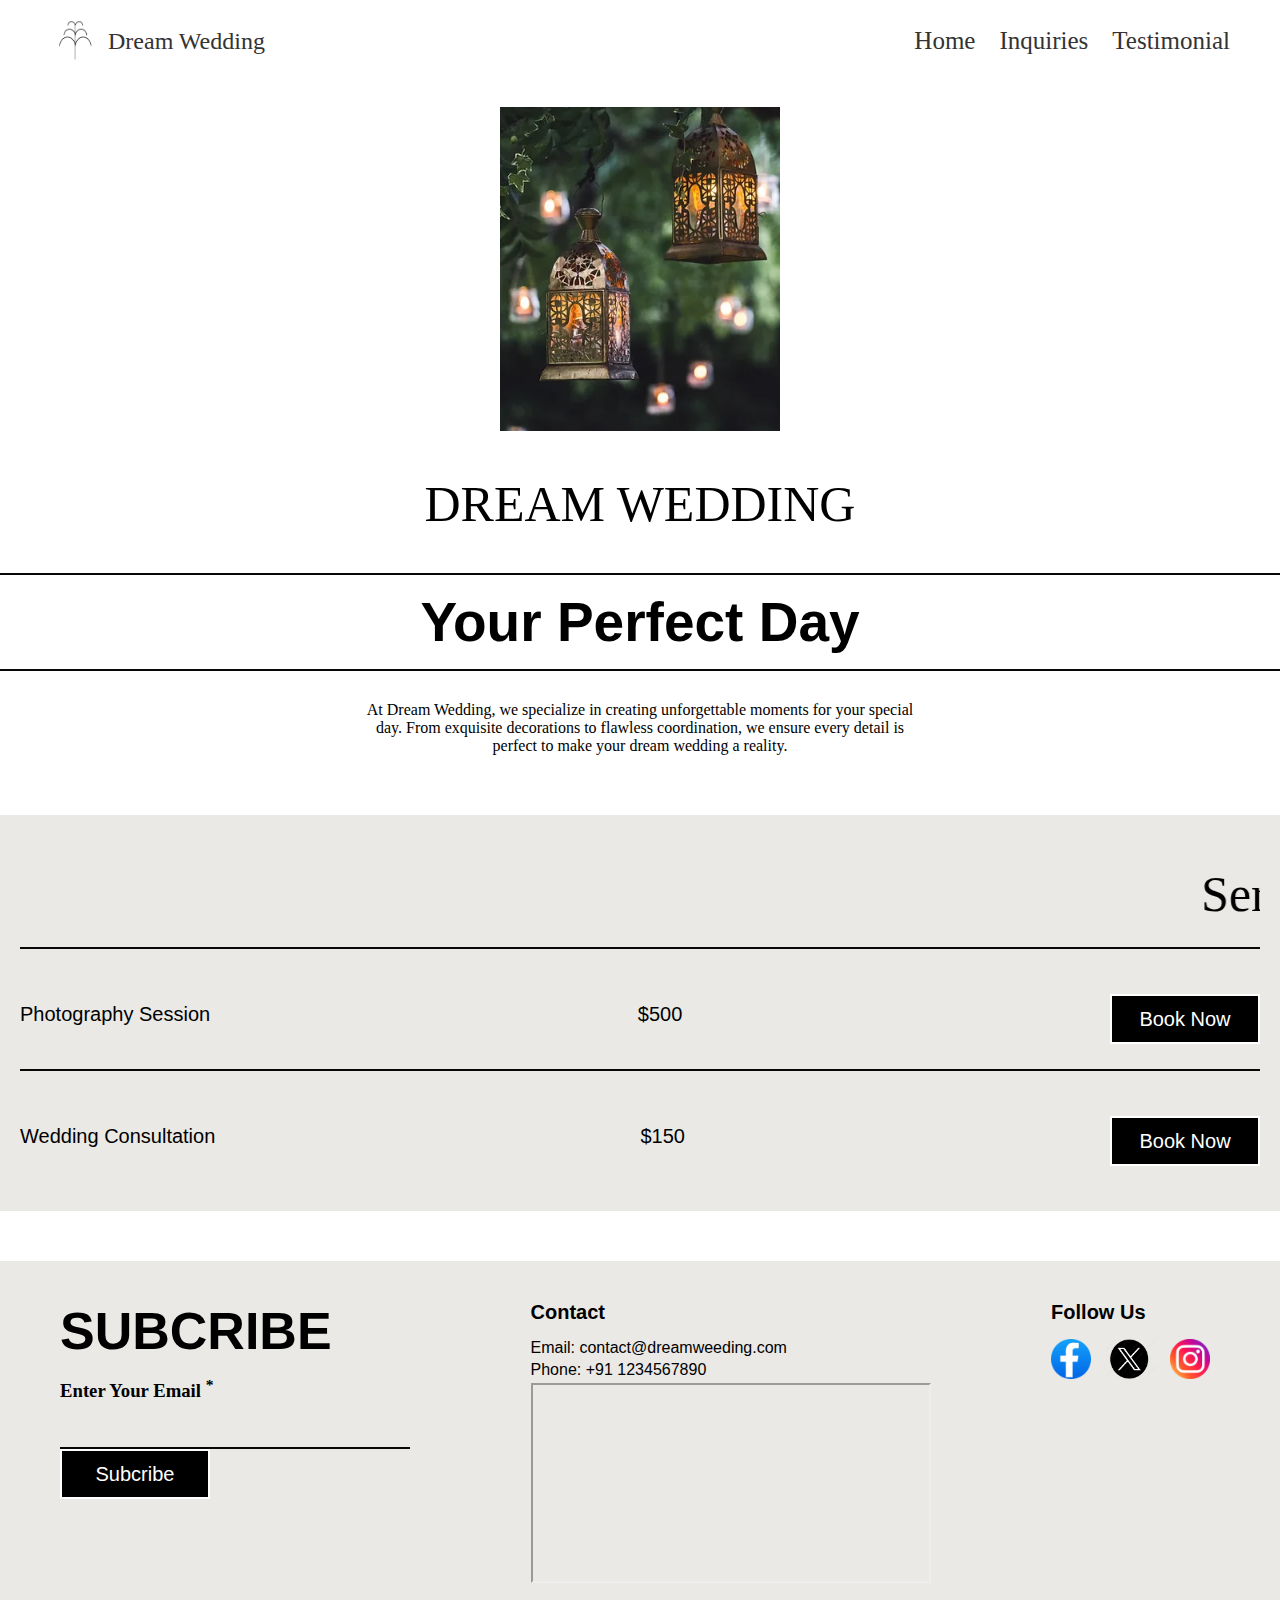
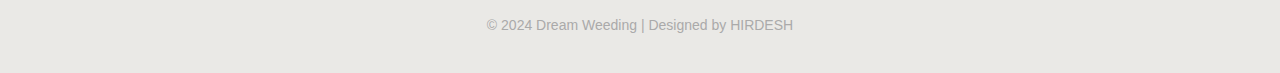
<file: index.html>
<!DOCTYPE html>
<html lang="en">
<head>
    <meta charset="UTF-8">
    <meta name="viewport" content="width=device-width, initial-scale=1.0">
    <title>Dream Wedding</title>
    <link rel="icon" href="logo.png">
    <link rel="stylesheet" href="styles.css">
</head>
<body>
    <!-- HEADER -->
    <header>
        <div class="logo">
            <span>
                <img src="logo.png" alt="logo" width="50" height="50">
            </span>
            <span class="logo-text">Dream Wedding</span>
        </div>
        <nav>
            <a href="index.html">Home</a>
            <a href="Inquiries.html">Inquiries</a>
            <a href="test.html">Testimonial</a>
        </nav>
    </header>

    <!-- MAIN IMAGE -->
    <div class="mi" style="text-align: center;">
        <img src="image.jpg" alt="IMAGE" width="280" height="324">
    </div>

    <!-- COMPANY NAME -->
    <div class="cname">
        <p>DREAM WEDDING</p>
    </div>
    
    <hr style="border: 1px solid rgb(7, 7, 7);">
    
    <!-- SECTION TITLE -->
    <h2 id="title">Your Perfect Day</h2>
    
    <hr style="border: 1px solid rgb(7, 7, 7);">
    
    <!-- PARAGRAPH DESCRIPTION -->
    <p id="para" style="text-align: center; font-size: 16px; font-family: 'Times New Roman', serif;">
        At Dream Wedding, we specialize in creating unforgettable moments for your special <br>
        day. From exquisite decorations to flawless coordination, we ensure every detail is<br>
        perfect to make your dream wedding a reality.
    </p>

    <!-- SERVICES SECTION -->
    <div class="service">
        <marquee class="marq">Services</marquee>
        
        <hr style="border: 1px solid rgb(7, 7, 7);">
        
        <!-- FIRST SERVICE -->
        <div class="first">
            <p>Photography Session</p>
            <p id="p1">$500</p>
            <button id="b1" type="submit">Book Now</button>
        </div>
        
        <hr style="border: 1px solid rgb(7, 7, 7);">
        
        <!-- SECOND SERVICE -->
        <div class="second">
            <p>Wedding Consultation</p>
            <p id="p2">$150</p>
            <button id="b2" type="submit">Book Now</button>
        </div>
    </div>

    <!-- FOOTER -->
    <footer class="footer" action="/submit">
        <div class="footer-container">
            <div class="footer-section about">
                <h2 style="font-size:52px;">SUBCRIBE</h2>
                <h3 style="font-family:Agency FB">Enter Your Email <sup> * </sup></h3>
                <input class="input" type="Email"  required><hr style="border: 1px solid rgb(7, 7, 7);">
                <button type="Submit" class ="submit" >Subcribe</button>
            </div>
            
            <div class="footer-section contact">
                <h2>Contact</h2>
                <a href="mailto:hirdeshhkumar2005@gmail.com">Email: contact@dreamweeding.com</a>
                <p>Phone: +91 1234567890</p>
                <iframe src="https://www.google.com/maps/embed?pb=!1m18!1m12!1m3!1d14283.638713588869!2d77.18293802136797!3d28.55024633663328!2m3!1f0!2f0!3f0!3m2!1i1024!2i768!4f13.1!3m3!1m2!1s0x390ce210242d797b%3A0xac6d819d2f1aeb6e!2sHauz%20Khas!5e1!3m2!1sen!2sin!4v1728733487108!5m2!1sen!2sin" 
                width="400" height="200"></iframe>
            </div>

        <div class="footer-section social">
            <h2>Follow Us</h2>
            <a href="https://www.facebook.com/"><img src="fb.png" alt="Facebook"height="40px" width="40px"></a>
            <a href="https://twitter.com/"><img src="x.png" alt="X"height="40px" width="50px"></a>
            <a href="https://www.instagram.com/"><img src="insta.png" alt="Instagram"height="40px" width="40px"></a>
        </div>
        </div>

        <div class="footer-bottom">
            &copy; 2024 Dream Weeding | Designed by HIRDESH
        </div>
    </footer>

</body>
</html>
</file>
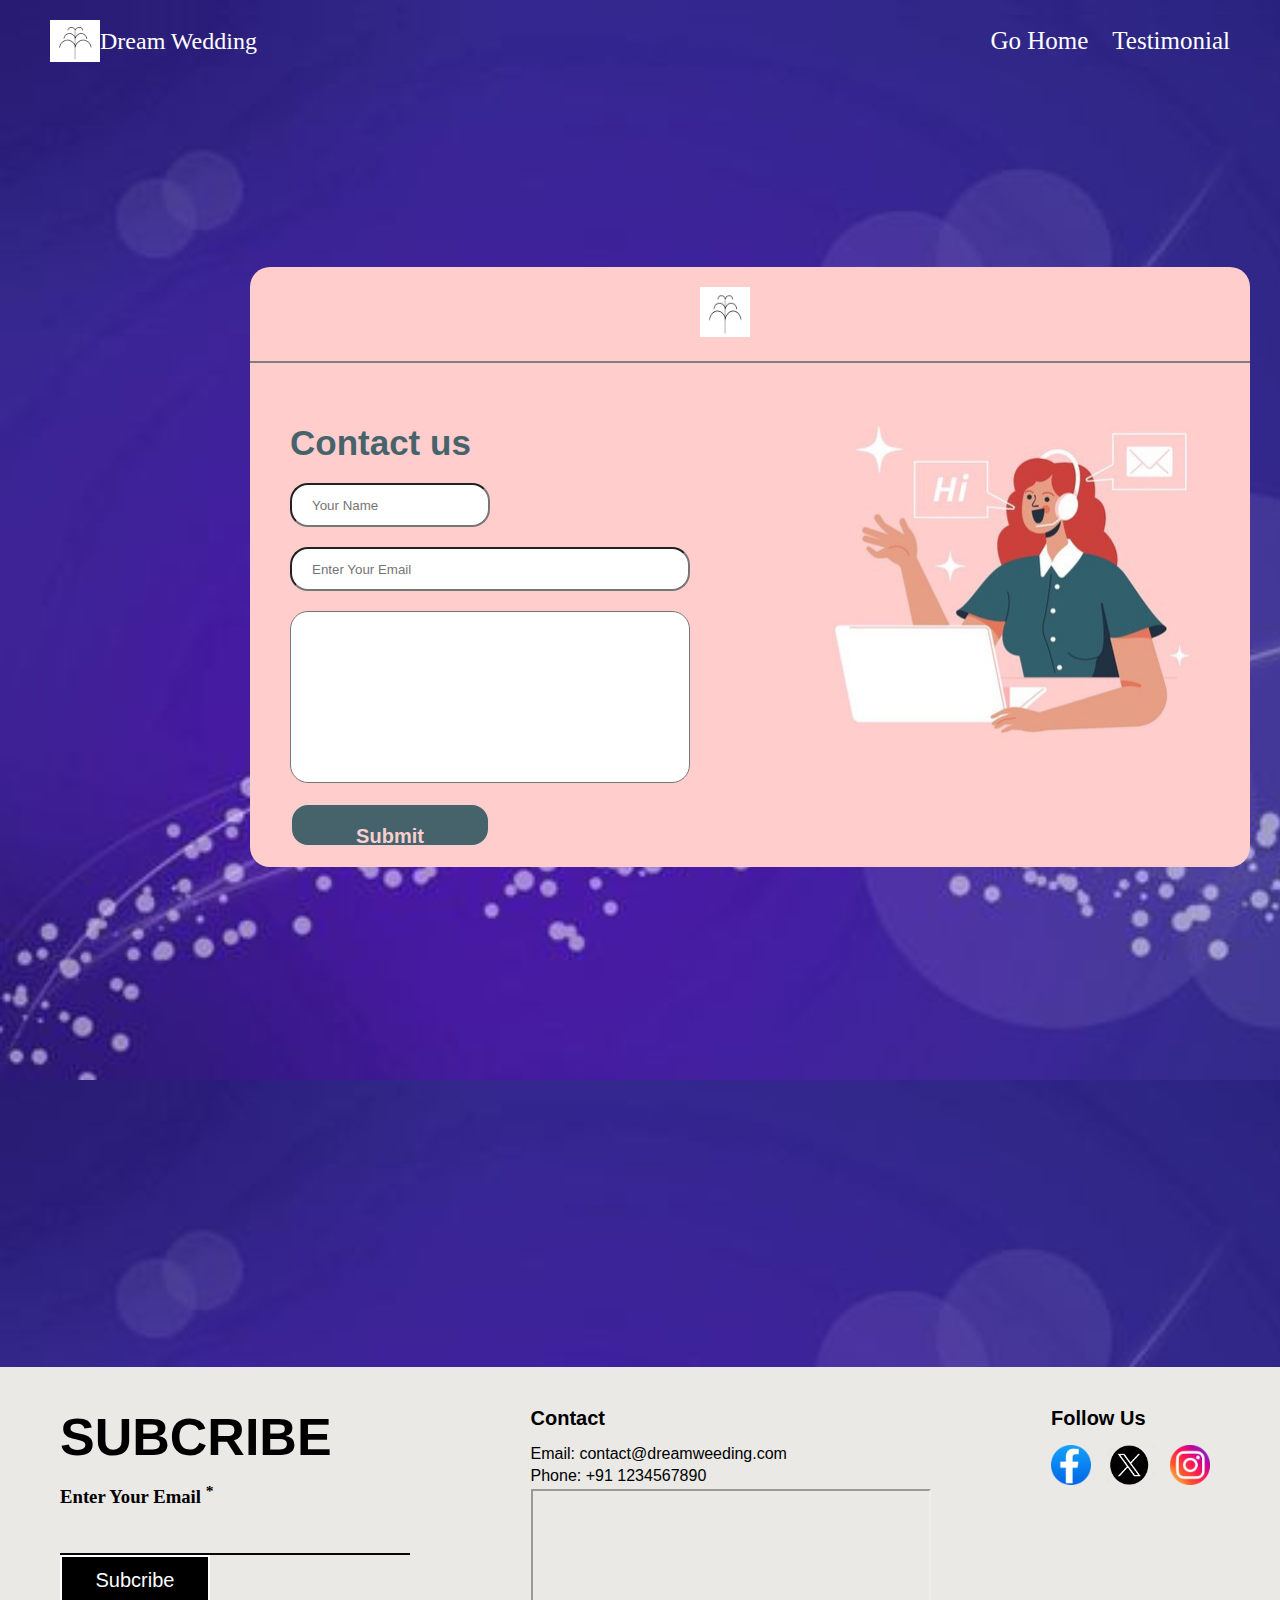
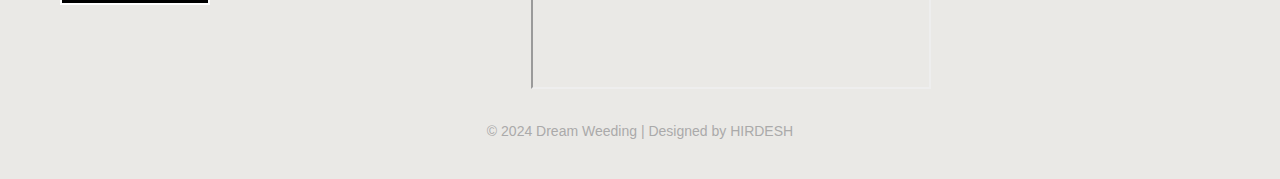
<file: Inquiries.html>
<!DOCTYPE html>
<html lang="en">
<head>
    <meta charset="UTF-8">
    <meta name="viewport" content="width=device-width, initial-scale=1.0">
    <title>Dream Wedding</title>
    <link rel="icon" href="logo.png">
    <link rel="stylesheet" href="styles.css">
</head>
<body style="background-image: url(inquirybg.jpg);">
    <header style="background-image: url(inquirybg.jpg);">
        <div class="logo">
 <img src ="logo.png" alt ="logo" width =50,hieght =50>
            <span class="logo-text" style="color:white">Dream Wedding</span>
        </div>
        <nav>
            <a style="color:white" href="index.html">Go Home</a>
            <a style="color:white" href="test.html">Testimonial</a>
        </nav>
    </header>
    <!--main-->
    <form class="container-form" action="/submit">
        <a href ="index.html"><img src ="logo.png" alt ="logo" width =50px height=50px></a>   
        <hr style="border-style: solid;">
        <h1>Contact us</h1>
        <input type="text" id="name"placeholder="Your Name" required/>
        <input type="email" id="email" placeholder="Enter Your Email"required/>
        <textarea id="message" required> </textarea>
        <button type="submit" class="submit">Submit</button>
        
    </form>
   
   <!-- FOOTER -->
   <footer class="footer">
    <div class="footer-container">
        <div class="footer-section about" action= "/submit">
            <h2 style="font-size:52px;">SUBCRIBE</h2>
            <h3 style="font-family:Agency FB">Enter Your Email <sup> * </sup></h3>
            <input class="input" type="email" required/><hr style="border: 1px solid rgb(7, 7, 7);">
            <button type="Submit" class ="submit">Subcribe</button>
        </div>
        
        <div class="footer-section contact">
            <h2>Contact</h2>
            <a href="mailto:hirdeshhkumar2005@gmail.com">Email: contact@dreamweeding.com</a>
            <p>Phone: +91 1234567890</p>
            <iframe src="https://www.google.com/maps/embed?pb=!1m18!1m12!1m3!1d14283.638713588869!2d77.18293802136797!3d28.55024633663328!2m3!1f0!2f0!3f0!3m2!1i1024!2i768!4f13.1!3m3!1m2!1s0x390ce210242d797b%3A0xac6d819d2f1aeb6e!2sHauz%20Khas!5e1!3m2!1sen!2sin!4v1728733487108!5m2!1sen!2sin" 
            width="400" height="200"></iframe>
        </div>

        <div class="footer-section social">
            <h2>Follow Us</h2>
            <a href="https://www.facebook.com/"><img src="fb.png" alt="Facebook"height="40px" width="40px"></a>
            <a href="https://twitter.com/"><img src="x.png" alt="X"height="40px" width="50px"></a>
            <a href="https://www.instagram.com/"><img src="insta.png" alt="Instagram"height="40px" width="40px"></a>
        </div>
    </div>

    <div class="footer-bottom">
        &copy; 2024 Dream Weeding | Designed by HIRDESH
    </div>
</footer>
</body>
</html>
</file>
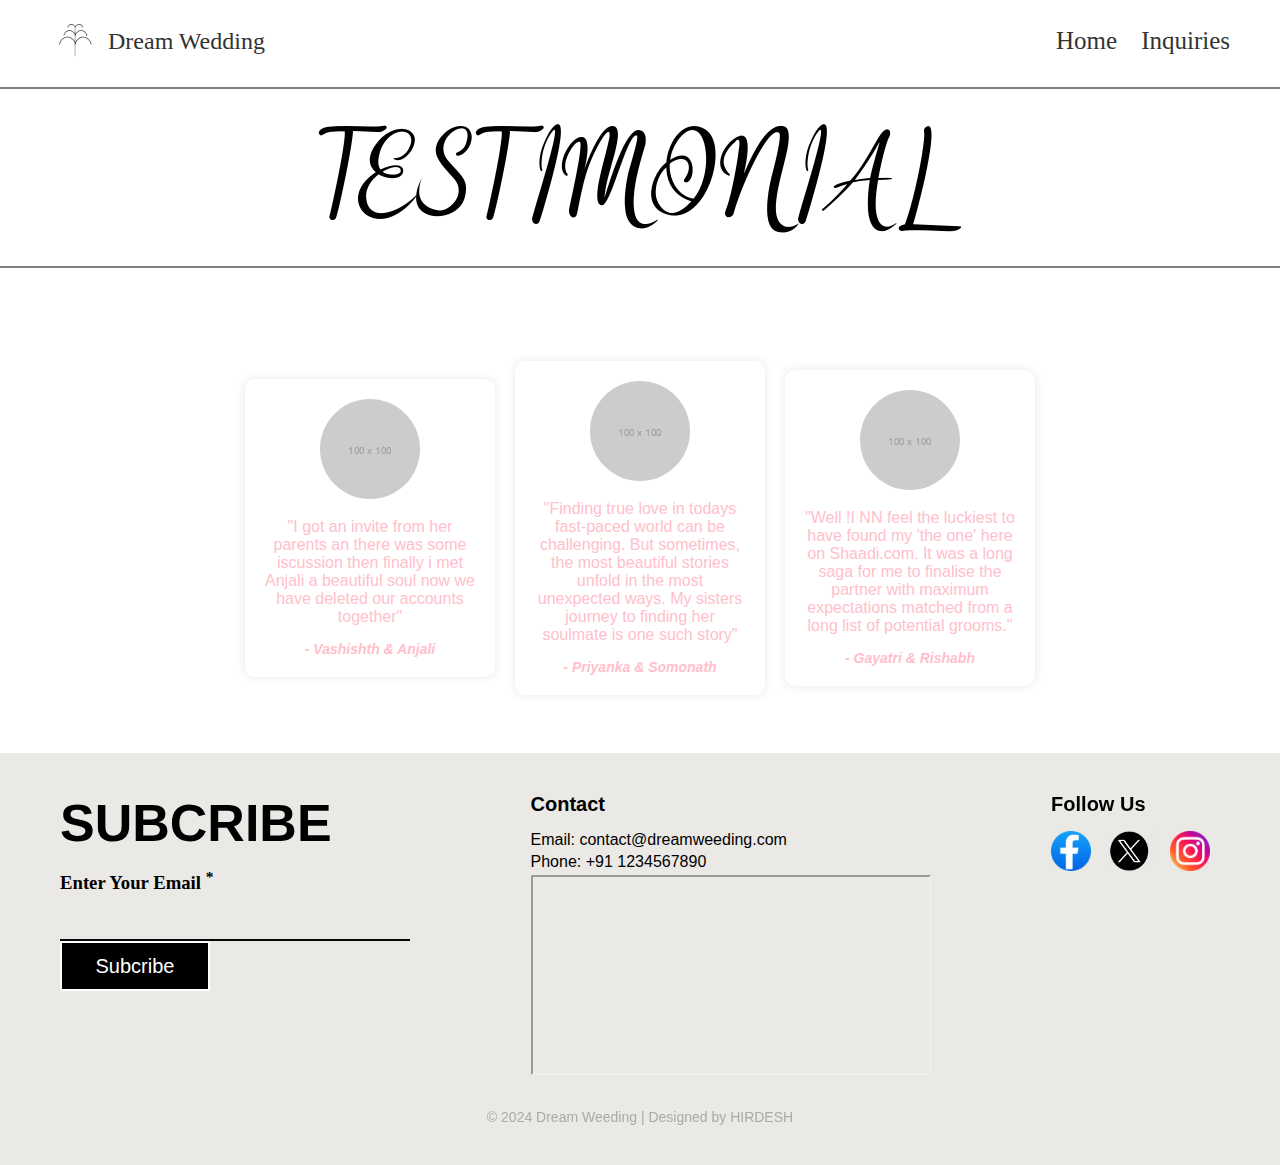
<file: test.html>
<!DOCTYPE html>
<html lang="en">
<head>
    <meta charset="UTF-8">
    <meta name="viewport" content="width=device-width, initial-scale=1.0">
    <title>Dream Wedding</title>
    <link rel="icon" href="logo.png">
    <link rel="stylesheet" href="styles.css">
</head>
<body>
    <header>
        <div class="logo">
  <span>
    <img src ="logo.png" alt ="logo" width =50 hieght =50>
</span>
            <span class="logo-text">Dream Wedding</span>
        </div>
        <nav>
            <a href="index.html">Home</a>
            <a href="Inquiries.html">Inquiries</a>
            
        </nav>
    </header>
 
    <hr id="hr1">

    <div>

    <h2 id = heading><img src="test.jpg" alt="testimonial"></h2>
    <hr id="hr1">
    <div class="testimonial-section">
        <div class="testimonial-card">
            <img src="100.png" alt="img1" class="testimonial-img">
            <p class="testimonial-text">"I got an invite from her parents an there was some iscussion then finally i met Anjali a beautiful soul now we have deleted our accounts together"</p>
            <h4 class="testimonial-author">- Vashishth & Anjali</h4>
        </div>
        <div class="testimonial-card">
            <img src="100.png" alt="img2" class="testimonial-img">
            <p class="testimonial-text">"Finding true love in todays fast-paced world can be challenging. But sometimes, the most beautiful stories unfold in the most unexpected ways. My sisters journey to finding her soulmate is one such story"</p>
            <h4 class="testimonial-author">- Priyanka & Somonath</h4>
        </div>
        <div class="testimonial-card">
            <img src="100.png" alt="img3" class="testimonial-img">
            <p class="testimonial-text">"Well !I NN feel the luckiest to have found my 'the one' here on Shaadi.com. It was a long saga for me to finalise the partner with maximum expectations matched from a long list of potential grooms."</p>
            <h4 class="testimonial-author">- Gayatri & Rishabh</h4>
        </div>
    </div>
    </div>
   <!-- FOOTER -->
   <footer class="footer" action="/submit">
    <div class="footer-container">
        <div class="footer-section about">
            <h2 style="font-size:52px;">SUBCRIBE</h2>
            <h3 style="font-family:Agency FB">Enter Your Email <sup> * </sup></h3>
            <input class="input" type="Email"  required><hr style="border: 1px solid rgb(7, 7, 7);">
            <button type="Submit" class ="submit">Subcribe</button>
        </div>
        
        <div class="footer-section contact">
            <h2>Contact</h2>
            <a href="mailto:hirdeshhkumar2005@gmail.com">Email: contact@dreamweeding.com</a>
            <p>Phone: +91 1234567890</p>
             <iframe src="https://www.google.com/maps/embed?pb=!1m18!1m12!1m3!1d14283.638713588869!2d77.18293802136797!3d28.55024633663328!2m3!1f0!2f0!3f0!3m2!1i1024!2i768!4f13.1!3m3!1m2!1s0x390ce210242d797b%3A0xac6d819d2f1aeb6e!2sHauz%20Khas!5e1!3m2!1sen!2sin!4v1728733487108!5m2!1sen!2sin" 
            width="400" height="200"></iframe>
        </div>

        <div class="footer-section social">
            <h2>Follow Us</h2>
            <a href="https://www.facebook.com/"><img src="fb.png" alt="Facebook"height="40px" width="40px"></a>
            <a href="https://twitter.com/"><img src="x.png" alt="X"height="40px" width="50px"></a>
            <a href="https://www.instagram.com/"><img src="insta.png" alt="Instagram"height="40px" width="40px"></a>
        </div>
    </div>

    <div class="footer-bottom">
        &copy; 2024 Dream Weeding | Designed by HIRDESH
    </div>
</footer>
</body>
</html>
</file>
<file: styles.css>
* {
    margin: 0;
    padding: 0;
    box-sizing: border-box;
}

body {
    font-family: Arial, sans-serif;
}

/* Header */
header {
    height: 52px;
    border-width:52px;
    display: flex;
    justify-content: space-between;
    align-items: center;
    padding: 10px 50px;
    background-color: #fff;
    font-family: "Agency FB";
    margin-bottom: 15px;
    margin-top: 15px;
}


/* Main Image */
.mi {
    margin-top: 40px;
    margin-bottom: 40px;
    text-align: center;
}

/* Company Name */
.cname {
    font-family: Algerian;
    font-size: 50px;
    text-align: center;
    margin-top: 40px;
    margin-bottom: 40px;
}

/* Section Title */
#title {
    text-align: center;
    padding-top: 15px;
    padding-bottom: 15px;
}

/* Paragraph */
#para {
    padding-top: 30px;
    margin-bottom: 60px;
    text-align: center;
    font-size: 16px;
    font-family: 'Times New Roman', serif;
}

/* Logo Section */
.logo {
    display: flex;
    align-items: center;
}

.logo span {
    font-size: 24px;
    margin-right: 8px;
}

.logo-text {
    font-size: 20px;
    color: #333;
}

/* Navigation */
nav a {
    margin-left: 20px;
    font-size: 25px;
    text-decoration: none;
    color: #333;
}

/* Section Heading */
h2 {
    font-family: "Agency FB", sans-serif;
    font-size: 55px;
}

/* Service Section */
.service {
    margin-bottom: 50px;
    background-color: rgb(234, 233, 230);
    padding: 20px;
}

.marq {
   
    font-family: Algerian;
    font-size: 50px;
    padding: 30px 0 20px;
}

.service .first, .service .second {
    display: flex;
    justify-content: space-between;
    align-items: center;
    padding: 25px 0;
    font-size: 25px;
    width: 100%;
}

.service .first p, .service .second p {
    font-size: 20px;
    margin-top: 10px;
}

button {
    height: 50px;
    width: 150px;
    border: 2px solid;
    font-size: 20px;
    font-family: "Agency FB", sans-serif;
    background-color: black;
    color: white;
}

button:hover {
    background-color: white;
    color: black;
}

/* Align text in services */
.service .first #p1, .service .second #p2 {
    margin-left: 0;
}

.service .first #b1, .service .second #b2 {
    margin-top: 20px;
}

/* Testimonials */
#hr1{
    border-style:solid;
    margin-top:20px;
    margin-bottom:35px;
}
#heading {
    text-transform: uppercase;
    text-align: center;
    font-family: 'Times New Roman', Times, serif;
}

.testimonial-section {
    margin-top:35px;
    display: flex;
    gap: 20px;
    padding: 20px;
    justify-content: center;
    align-items: center;
    height: 50vh;
}

.testimonial-card {
    background-color: white;
    border-radius: 10px;
    padding: 20px;
    box-shadow: 0 0 10px rgba(0, 0, 0, 0.1);
    transition: transform 0.3s ease, box-shadow 0.3s ease;
    width: 250px;
    text-align: center;
}

.testimonial-card:hover {
    transform: scale(1.05);
    box-shadow: 0 0 20px rgba(0, 123, 255, 0.7);
    background-image: url("back.jpg");
}

.testimonial-img {
    width: 100px;
    height: 100px;
    border-radius: 50%;
    margin-bottom: 15px;
    object-fit: cover;
}

.testimonial-text {
    font-size: 16px;
    color: pink;
    margin-bottom: 15px;
}

.testimonial-author {
    font-size: 14px;
    color: pink;
    font-style: italic;
}
/*Form*/
form{
    margin:200px 200px 500px 250px;
    background-image:url("bgimage.png");
    height:600px;
    width:1000px;
    display:flex;
    flex-direction: column;
    border-radius:20px;
}
form:hover{

    box-shadow:0 0 20px pink;
}
form img{
    margin-left:450px;
    margin-bottom:20px;
    margin-top:20px;
}
form h1{
    font-size:35px;
    font-family:'Segoe UI', Tahoma, Geneva, Verdana, sans-serif;
    margin-top:20px;
    padding:40px;
    padding-bottom:0px;
    color:#46636c;
}
form #name{
    margin: 40px;
    margin-top:20px;
    margin-bottom:20px;
    border-radius: 18px;
    padding: 20px; 
    width: 200px;
    height: 15px; 
}
form #email{
    margin: 40px;
    margin-bottom:20px;
    margin-right:35px;
    margin-top:0px;
    border-radius: 18px;
    padding: 20px; 
    width: 400px;
    height: 15px; 
}
form #message{
    resize:none;
    margin: 40px;
    margin-top:0px;
    margin-bottom:20px;
    border-radius: 18px;
    padding: 20px; 
    width: 400px;
    height: 200px; 
}
form .submit{
    margin: 40px;
    margin-top:0px;
    margin-bottom:20px;
    border-radius: 18px;
    padding: 20px; 
    width: 200px;
    height: 30px;
    background-color: #46636c;
    font-weight: bold;
    color:#f9cece;
    
}
form .submit:hover{
    color:#f9cece
}

/* Footer Styling */
.footer {
    background-color: rgb(234, 233, 230);
    color: black;
    padding: 40px 0;
    position: relative;
    bottom: 0;
    width: 100%;
}
.input{
    height:45px;
    width:350px;
    background-color:rgb(234, 233, 230);
    border-style:none;
}

.input:hover{
    background-color:white;
}

.footer-container {
    display: flex;
    justify-content: space-between;
    align-items: flex-start;
    max-width: 1200px;
    margin: 0 auto;
    padding: 0 20px;
}



.footer-section h2 {
    font-size: 20px;
    margin-bottom: 15px;
}

.footer-section p {
    line-height: 1.6;
}

.footer-section a {
    color: black;
    text-decoration: none;
    margin-right: 10px;
}

.footer-section a:hover {
    text-decoration: underline;
}

.footer-bottom {
    text-align: center;
    margin-top: 30px;
    font-size: 14px;
    color: #aaa;
}
</file>
